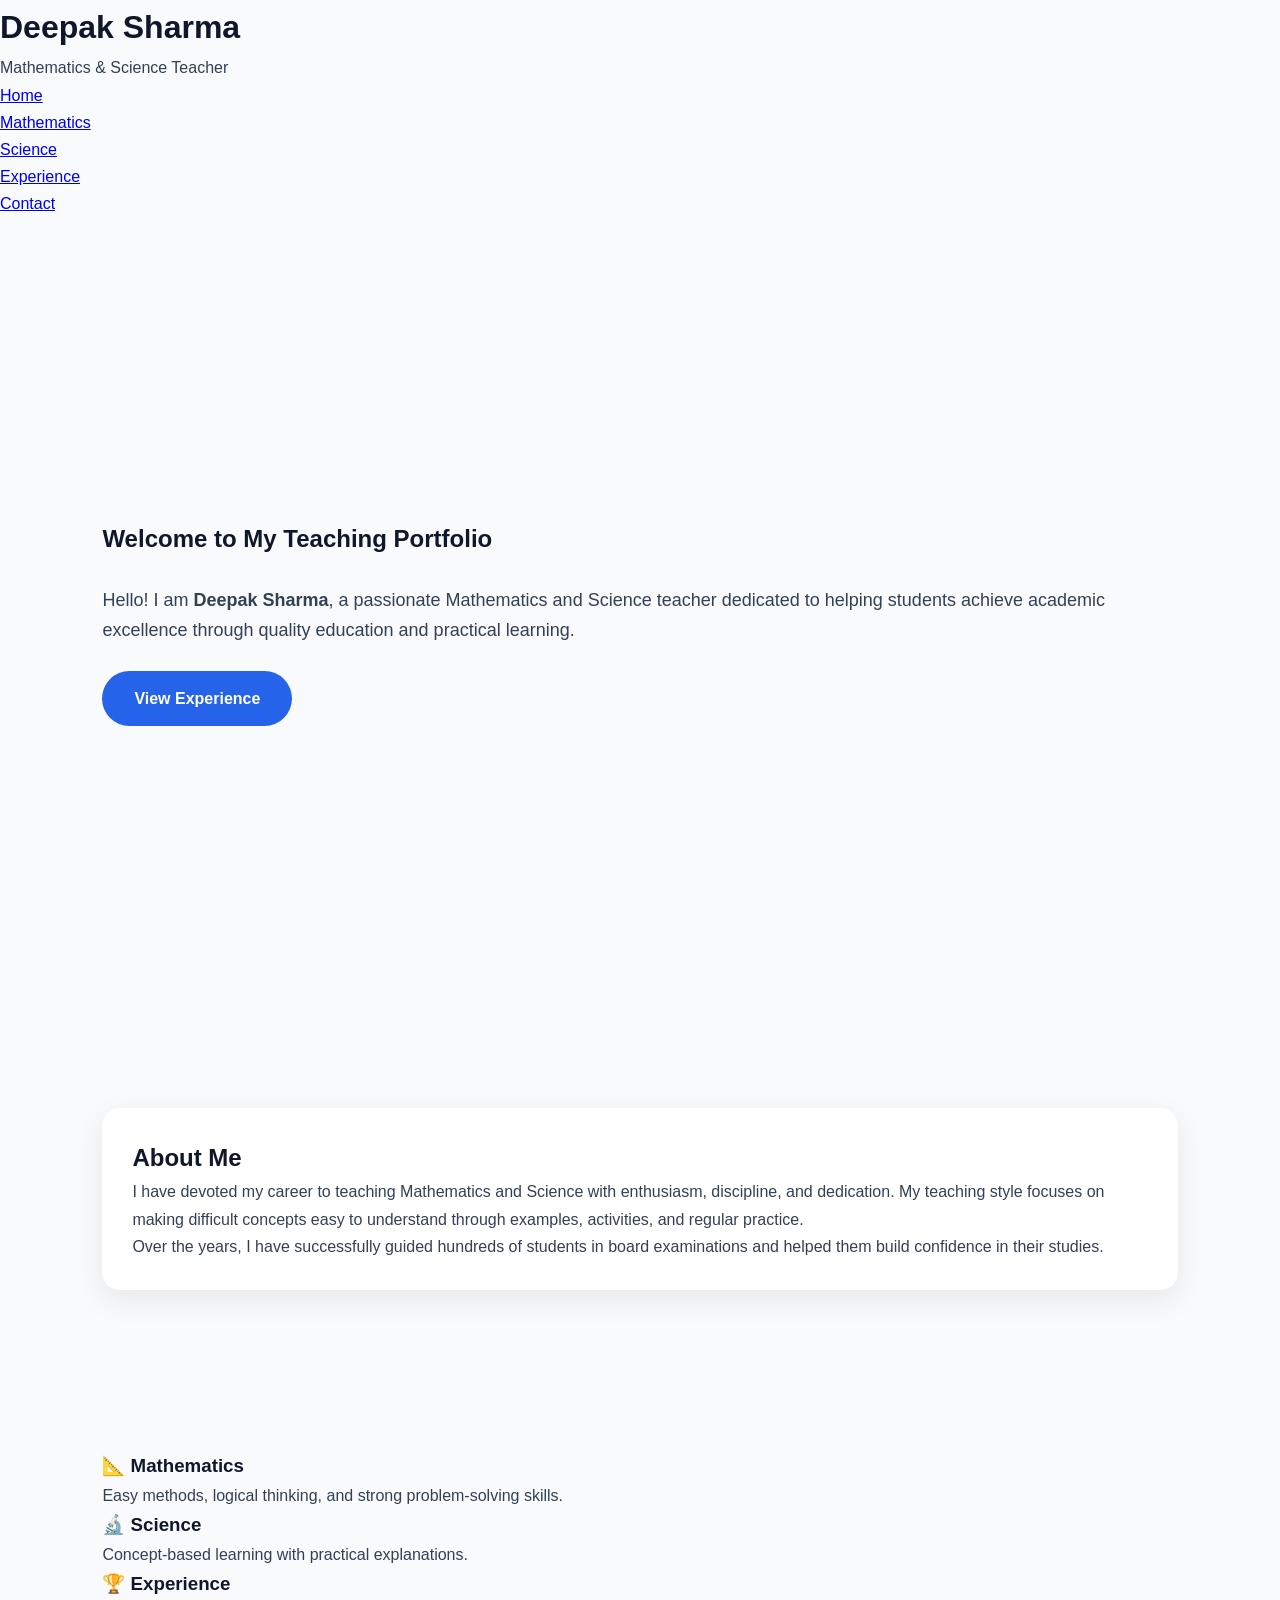
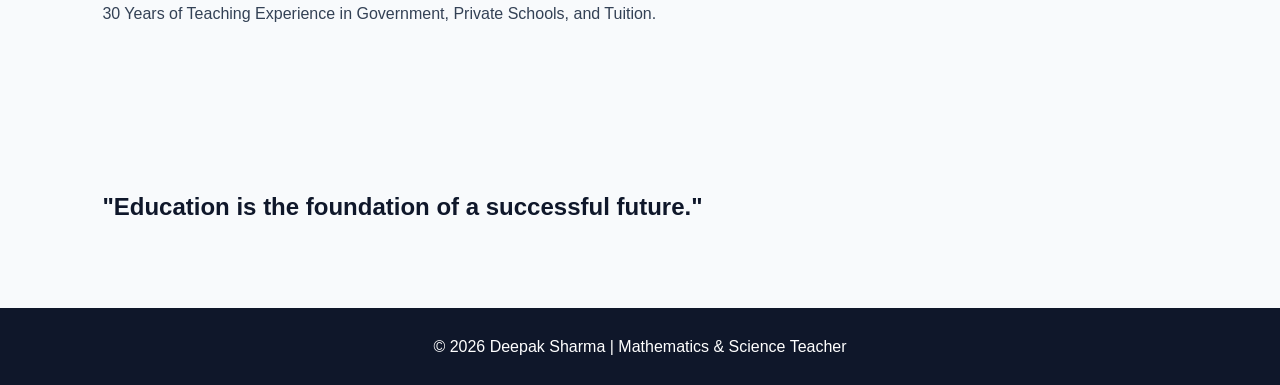
<file: index.html>
<!DOCTYPE html>
<html lang="en">
<head>
    <meta charset="UTF-8">
    <meta name="viewport" content="width=device-width, initial-scale=1.0">
    <title>Deepak Sharma | Home</title>
    <link rel="stylesheet" href="style.css">
</head>
<body>

<header>
    <div class="container">
        <h1>Deepak Sharma</h1>
        <p>Mathematics & Science Teacher</p>
    </div>
</header>

<nav>
    <ul>
        <li><a href="index.html" class="active">Home</a></li>
        <li><a href="maths.html">Mathematics</a></li>
        <li><a href="science.html">Science</a></li>
        <li><a href="experience.html">Experience</a></li>
        <li><a href="contact.html">Contact</a></li>
    </ul>
</nav>

<section class="hero">
    <div class="container">
        <h2>Welcome to My Teaching Portfolio</h2>
        <p>
            Hello! I am <strong>Deepak Sharma</strong>, a passionate Mathematics
            and Science teacher dedicated to helping students achieve academic
            excellence through quality education and practical learning.
        </p>

        <a href="experience.html" class="btn">View Experience</a>
    </div>
</section>

<section class="about container">

    <div class="card">
        <h2>About Me</h2>

        <p>
            I have devoted my career to teaching Mathematics and Science with
            enthusiasm, discipline, and dedication. My teaching style focuses
            on making difficult concepts easy to understand through examples,
            activities, and regular practice.
        </p>

        <p>
            Over the years, I have successfully guided hundreds of students
            in board examinations and helped them build confidence in their
            studies.
        </p>

    </div>

</section>

<section class="highlights container">

    <div class="box">
        <h3>📐 Mathematics</h3>
        <p>Easy methods, logical thinking, and strong problem-solving skills.</p>
    </div>

    <div class="box">
        <h3>🔬 Science</h3>
        <p>Concept-based learning with practical explanations.</p>
    </div>

    <div class="box">
        <h3>🏆 Experience</h3>
        <p>30 Years of Teaching Experience in Government, Private Schools, and Tuition.</p>
    </div>

</section>

<section class="quote">

    <div class="container">
        <h2>"Education is the foundation of a successful future."</h2>
    </div>

</section>

<footer>

    <p>
        © 2026 Deepak Sharma | Mathematics & Science Teacher
    </p>

</footer>

</body>
</html>
</file>
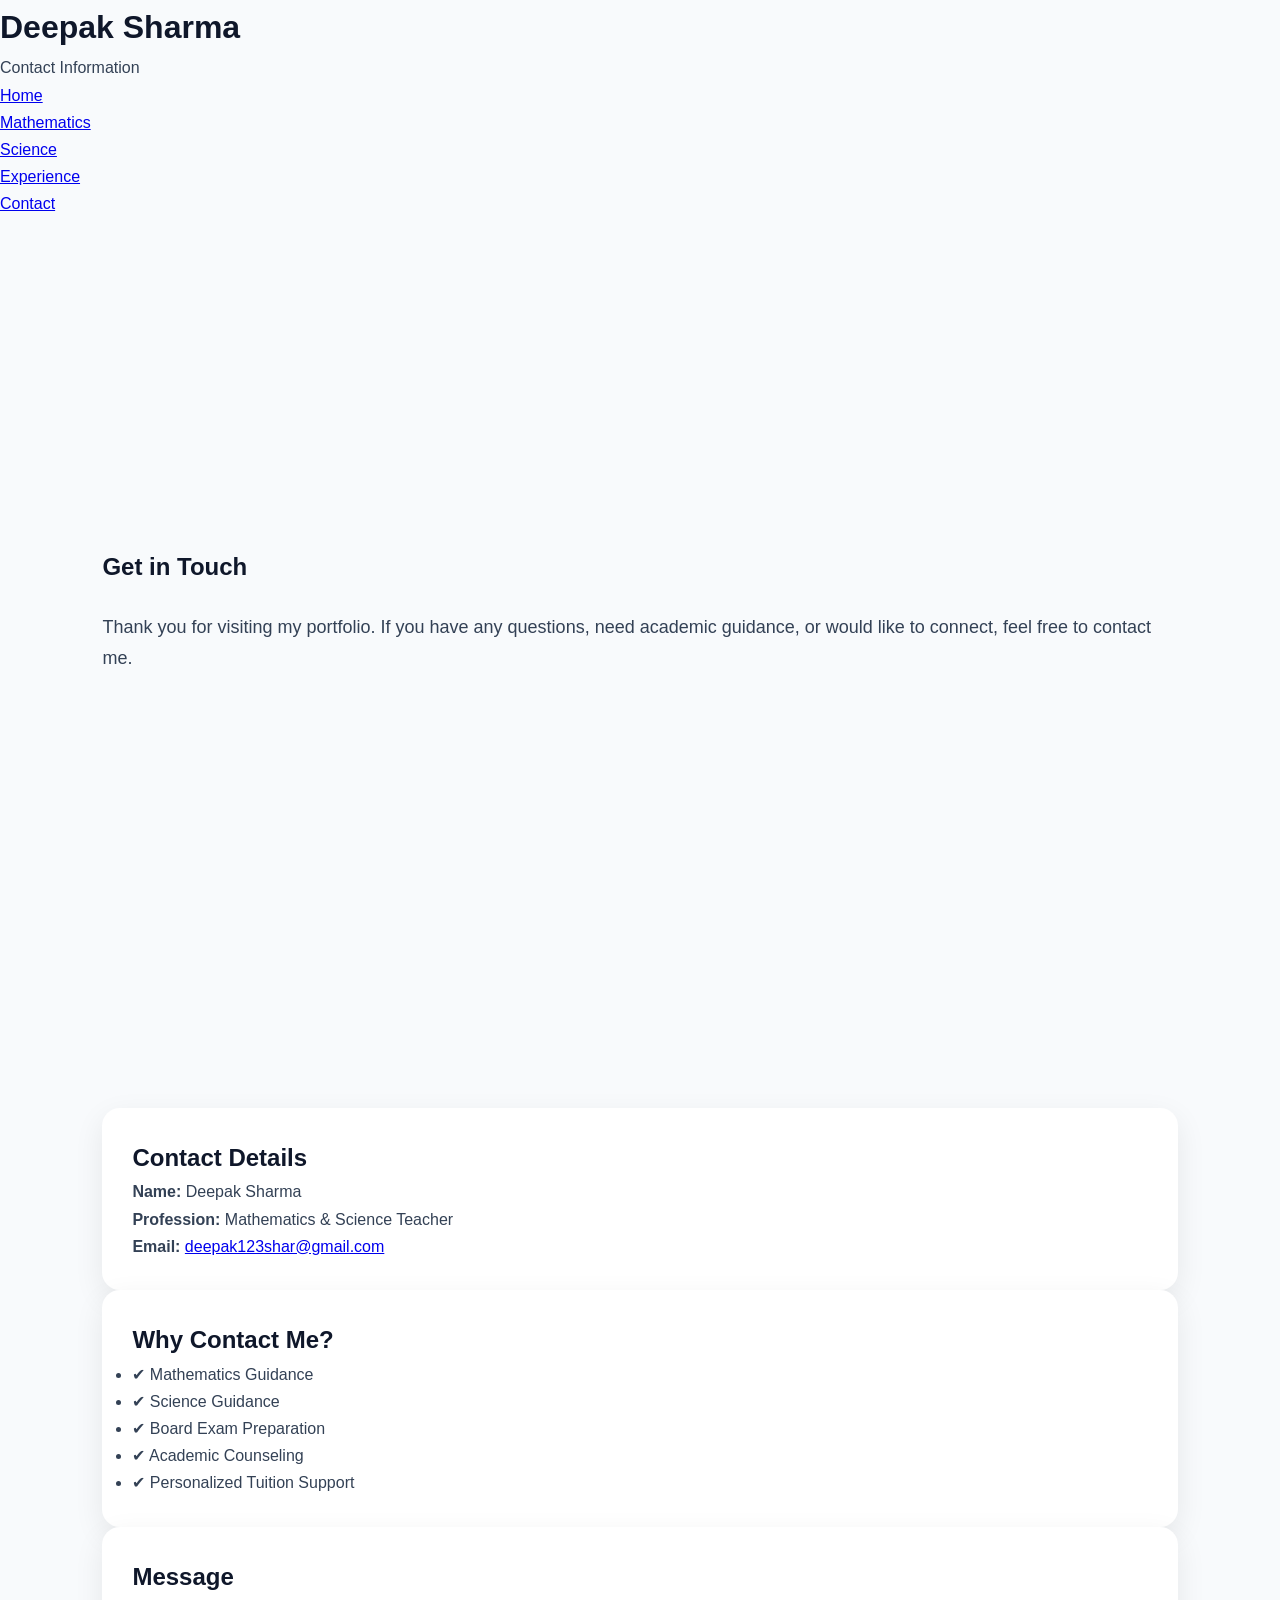
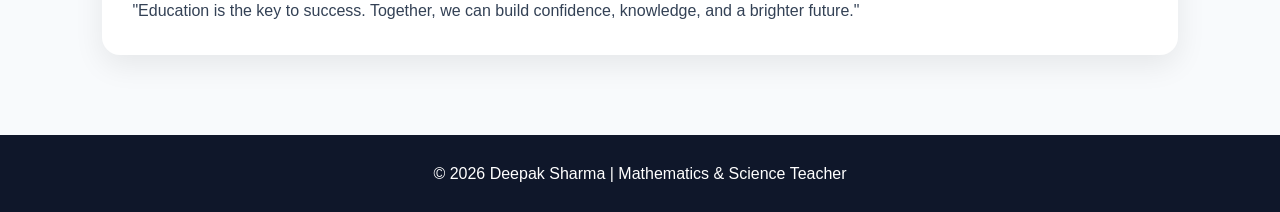
<file: contact.html>
<!DOCTYPE html>
<html lang="en">
<head>
    <meta charset="UTF-8">
    <meta name="viewport" content="width=device-width, initial-scale=1.0">
    <title>Contact | Deepak Sharma</title>
    <link rel="stylesheet" href="style.css">
</head>
<body>

<header>
    <div class="container">
        <h1>Deepak Sharma</h1>
        <p>Contact Information</p>
    </div>
</header>

<nav>
    <ul>
        <li><a href="index.html">Home</a></li>
        <li><a href="maths.html">Mathematics</a></li>
        <li><a href="science.html">Science</a></li>
        <li><a href="experience.html">Experience</a></li>
        <li><a href="contact.html" class="active">Contact</a></li>
    </ul>
</nav>

<section class="hero">
    <div class="container">
        <h2>Get in Touch</h2>
        <p>
            Thank you for visiting my portfolio. If you have any questions,
            need academic guidance, or would like to connect, feel free to contact me.
        </p>
    </div>
</section>

<section class="container">

    <div class="card">
        <h2>Contact Details</h2>

        <p><strong>Name:</strong> Deepak Sharma</p>
        <p><strong>Profession:</strong> Mathematics & Science Teacher</p>
        <p><strong>Email:</strong>
            <a href="mailto:deepak123shar@gmail.com">
                deepak123shar@gmail.com
            </a>
        </p>
    </div>

    <div class="card">
        <h2>Why Contact Me?</h2>

        <ul>
            <li>✔ Mathematics Guidance</li>
            <li>✔ Science Guidance</li>
            <li>✔ Board Exam Preparation</li>
            <li>✔ Academic Counseling</li>
            <li>✔ Personalized Tuition Support</li>
        </ul>
    </div>

    <div class="card">
        <h2>Message</h2>

        <p>
            "Education is the key to success. Together, we can build confidence,
            knowledge, and a brighter future."
        </p>
    </div>

</section>

<footer>
    <p>© 2026 Deepak Sharma | Mathematics & Science Teacher</p>
</footer>

</body>
</html>
</file>
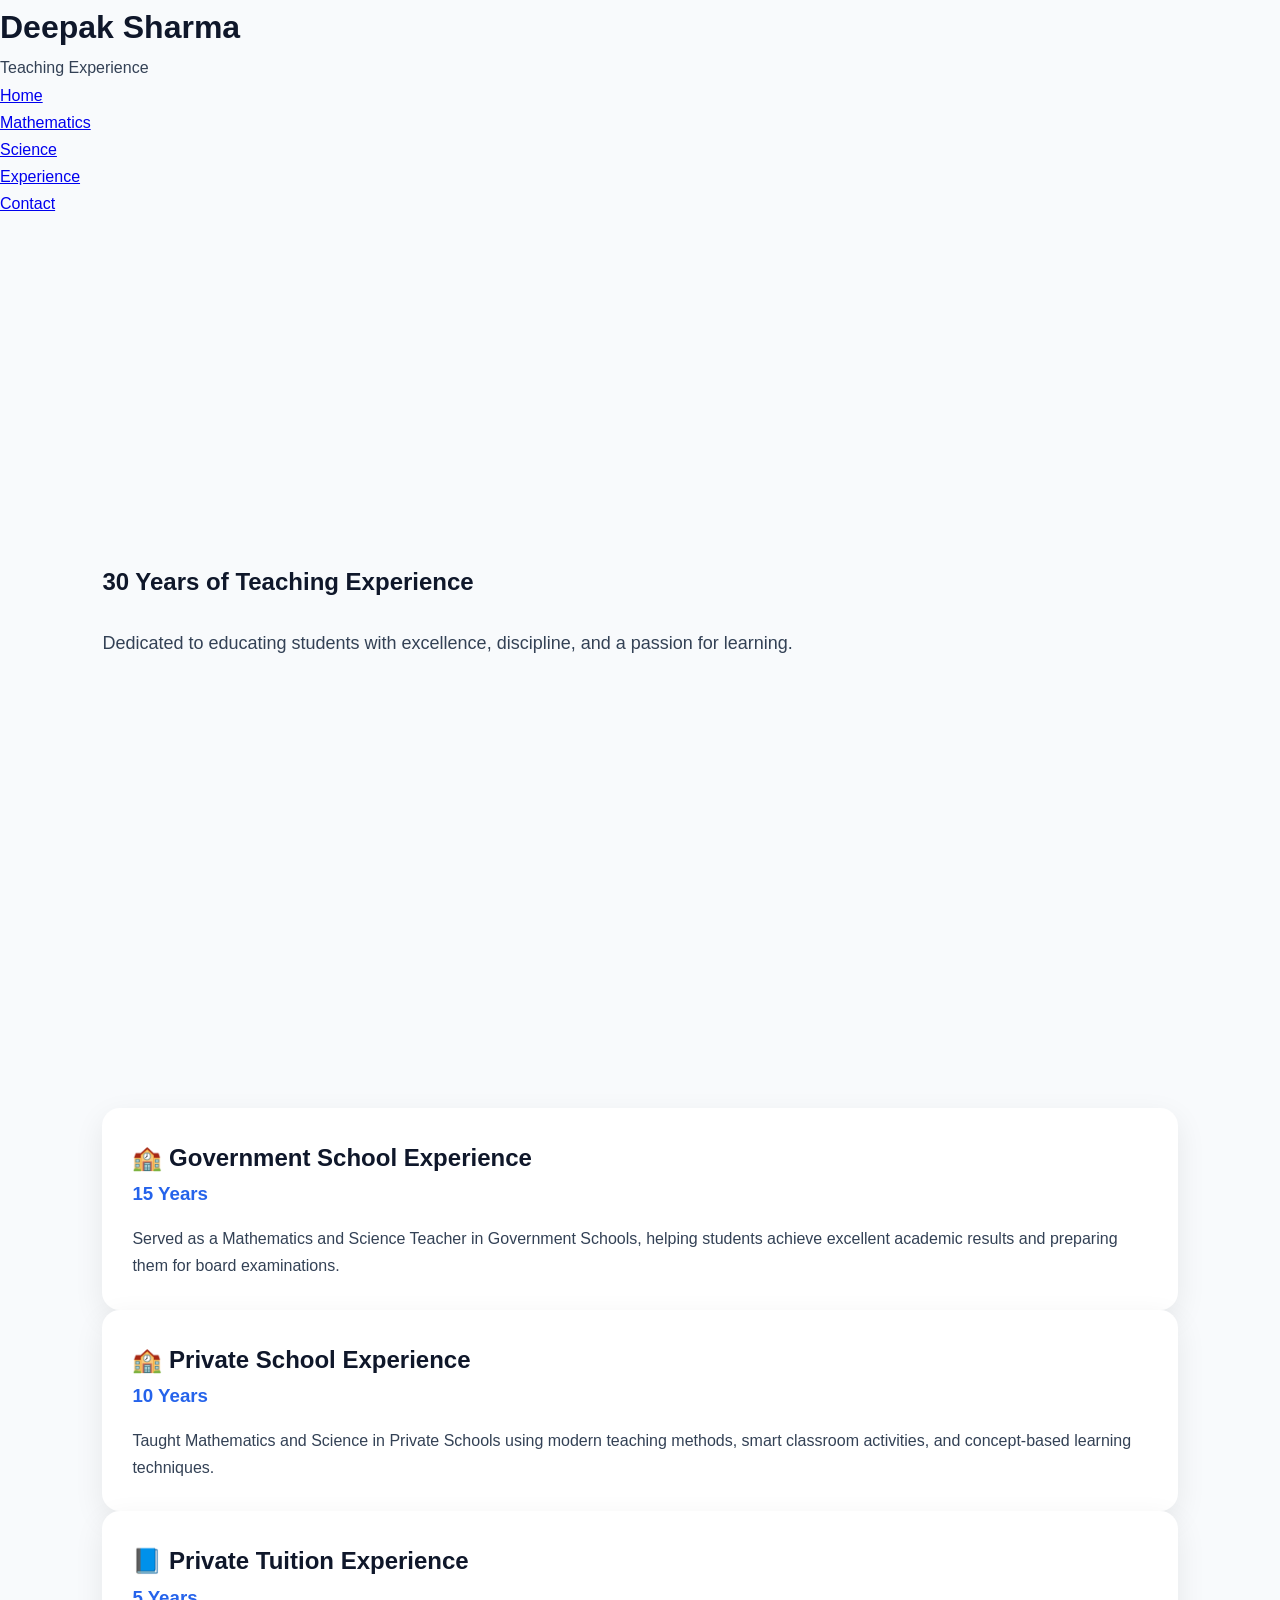
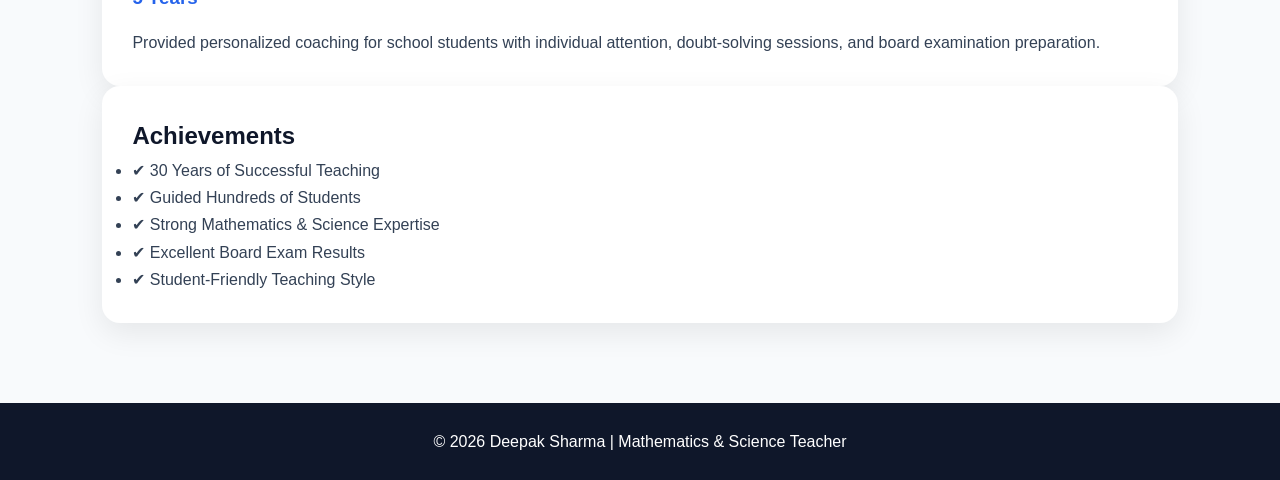
<file: experience.html>
<!DOCTYPE html>
<html lang="en">
<head>
    <meta charset="UTF-8">
    <meta name="viewport" content="width=device-width, initial-scale=1.0">
    <title>Experience | Deepak Sharma</title>
    <link rel="stylesheet" href="style.css">
</head>
<body>

<header>
    <div class="container">
        <h1>Deepak Sharma</h1>
        <p>Teaching Experience</p>
    </div>
</header>

<nav>
    <ul>
        <li><a href="index.html">Home</a></li>
        <li><a href="maths.html">Mathematics</a></li>
        <li><a href="science.html">Science</a></li>
        <li><a href="experience.html" class="active">Experience</a></li>
        <li><a href="contact.html">Contact</a></li>
    </ul>
</nav>

<section class="hero">
    <div class="container">
        <h2>30 Years of Teaching Experience</h2>
        <p>
            Dedicated to educating students with excellence, discipline, and a
            passion for learning.
        </p>
    </div>
</section>

<section class="container">

    <div class="card">
        <h2>🏫 Government School Experience</h2>
        <h3>15 Years</h3>
        <p>
            Served as a Mathematics and Science Teacher in Government Schools,
            helping students achieve excellent academic results and preparing
            them for board examinations.
        </p>
    </div>

    <div class="card">
        <h2>🏫 Private School Experience</h2>
        <h3>10 Years</h3>
        <p>
            Taught Mathematics and Science in Private Schools using modern
            teaching methods, smart classroom activities, and concept-based
            learning techniques.
        </p>
    </div>

    <div class="card">
        <h2>📘 Private Tuition Experience</h2>
        <h3>5 Years</h3>
        <p>
            Provided personalized coaching for school students with individual
            attention, doubt-solving sessions, and board examination
            preparation.
        </p>
    </div>

    <div class="card">
        <h2>Achievements</h2>

        <ul>
            <li>✔ 30 Years of Successful Teaching</li>
            <li>✔ Guided Hundreds of Students</li>
            <li>✔ Strong Mathematics & Science Expertise</li>
            <li>✔ Excellent Board Exam Results</li>
            <li>✔ Student-Friendly Teaching Style</li>
        </ul>
    </div>

</section>

<footer>
    <p>© 2026 Deepak Sharma | Mathematics & Science Teacher</p>
</footer>

</body>
</html>
</file>
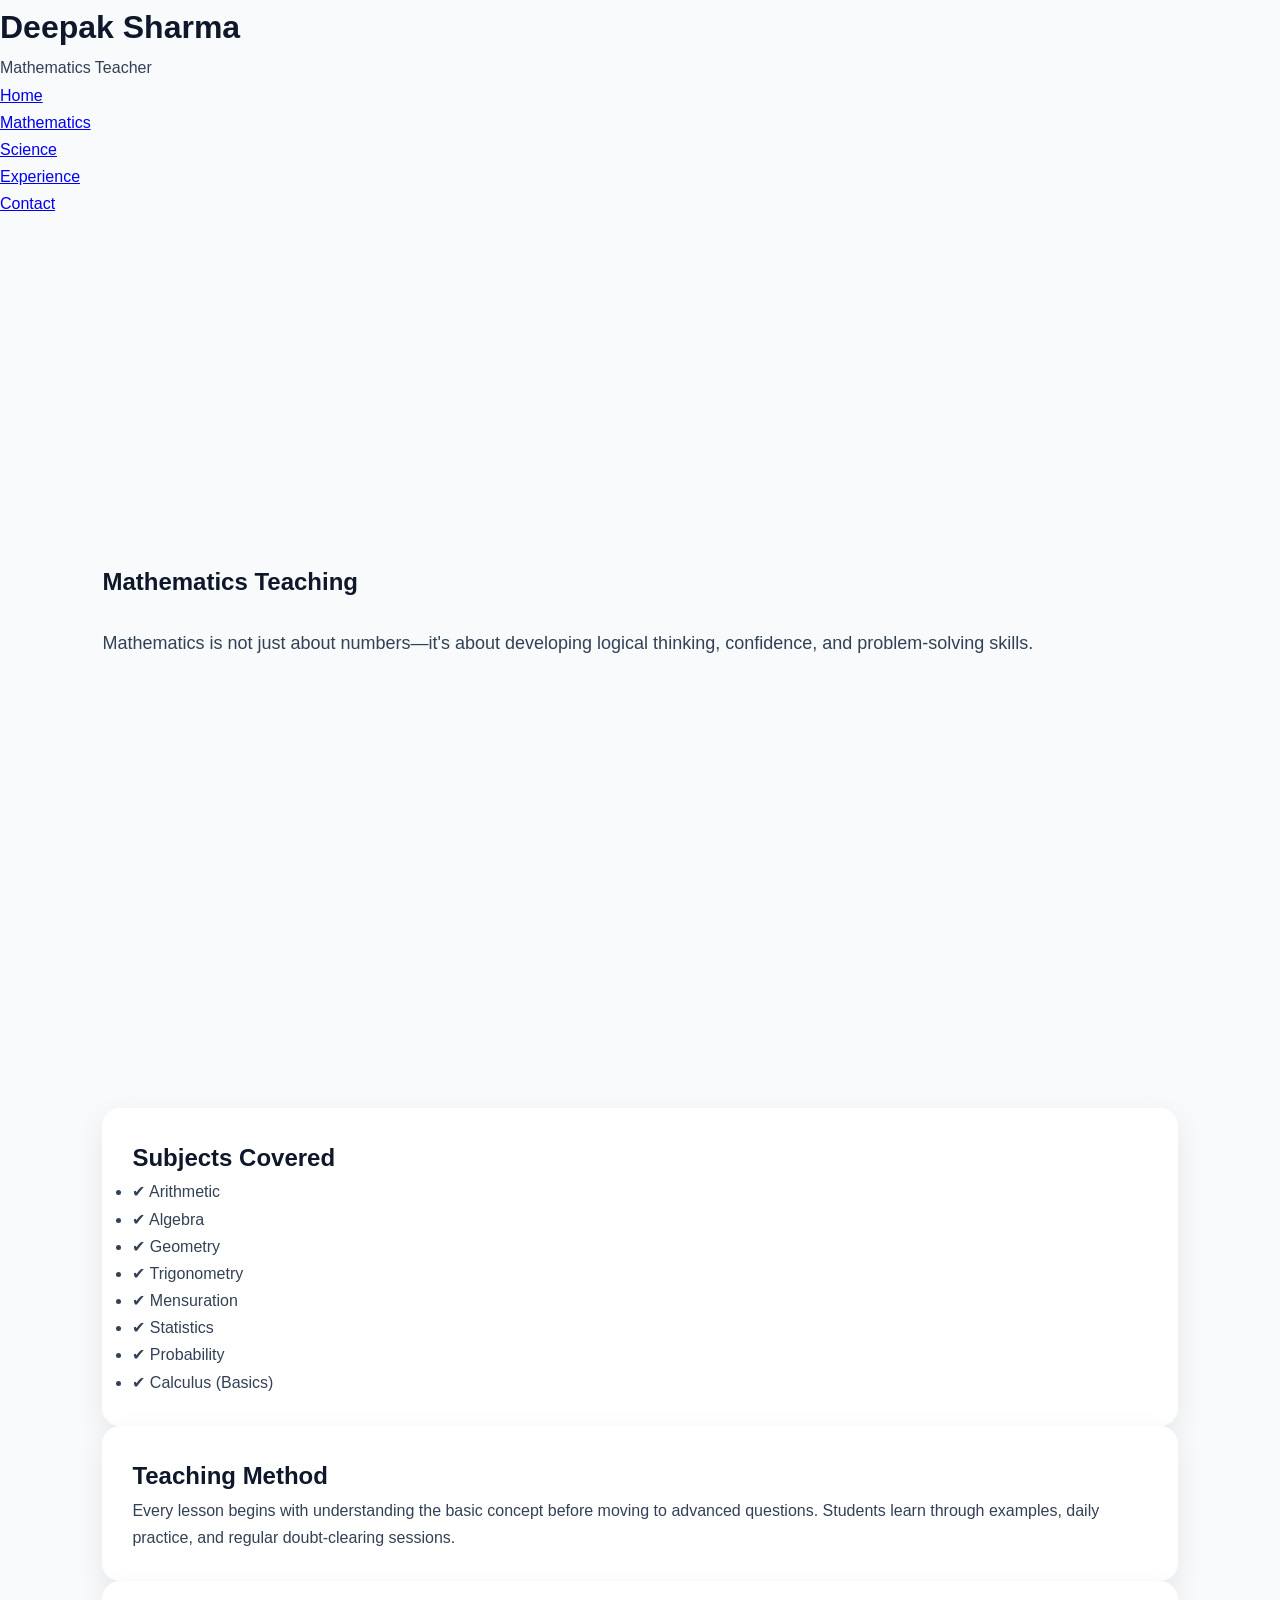
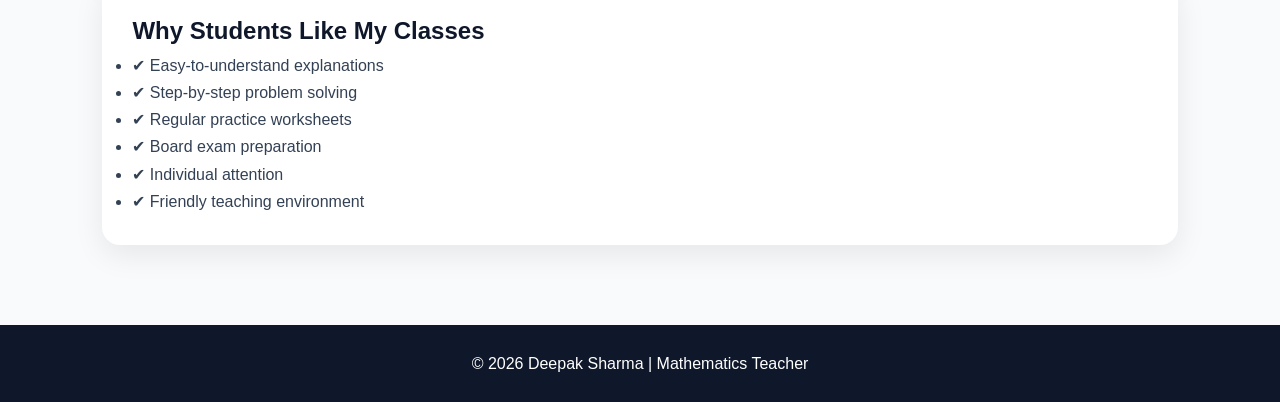
<file: maths.html>
<!DOCTYPE html>
<html lang="en">
<head>
    <meta charset="UTF-8">
    <meta name="viewport" content="width=device-width, initial-scale=1.0">
    <title>Mathematics | Deepak Sharma</title>
    <link rel="stylesheet" href="style.css">
</head>
<body>

<header>
    <div class="container">
        <h1>Deepak Sharma</h1>
        <p>Mathematics Teacher</p>
    </div>
</header>

<nav>
    <ul>
        <li><a href="index.html">Home</a></li>
        <li><a href="maths.html" class="active">Mathematics</a></li>
        <li><a href="science.html">Science</a></li>
        <li><a href="experience.html">Experience</a></li>
        <li><a href="contact.html">Contact</a></li>
    </ul>
</nav>

<section class="hero">
    <div class="container">
        <h2>Mathematics Teaching</h2>
        <p>
            Mathematics is not just about numbers—it's about developing logical thinking,
            confidence, and problem-solving skills.
        </p>
    </div>
</section>

<section class="container">

    <div class="card">
        <h2>Subjects Covered</h2>

        <ul>
            <li>✔ Arithmetic</li>
            <li>✔ Algebra</li>
            <li>✔ Geometry</li>
            <li>✔ Trigonometry</li>
            <li>✔ Mensuration</li>
            <li>✔ Statistics</li>
            <li>✔ Probability</li>
            <li>✔ Calculus (Basics)</li>
        </ul>
    </div>

    <div class="card">
        <h2>Teaching Method</h2>

        <p>
            Every lesson begins with understanding the basic concept before moving
            to advanced questions. Students learn through examples, daily practice,
            and regular doubt-clearing sessions.
        </p>
    </div>

    <div class="card">
        <h2>Why Students Like My Classes</h2>

        <ul>
            <li>✔ Easy-to-understand explanations</li>
            <li>✔ Step-by-step problem solving</li>
            <li>✔ Regular practice worksheets</li>
            <li>✔ Board exam preparation</li>
            <li>✔ Individual attention</li>
            <li>✔ Friendly teaching environment</li>
        </ul>
    </div>

</section>

<footer>
    <p>© 2026 Deepak Sharma | Mathematics Teacher</p>
</footer>

</body>
</html>
</file>
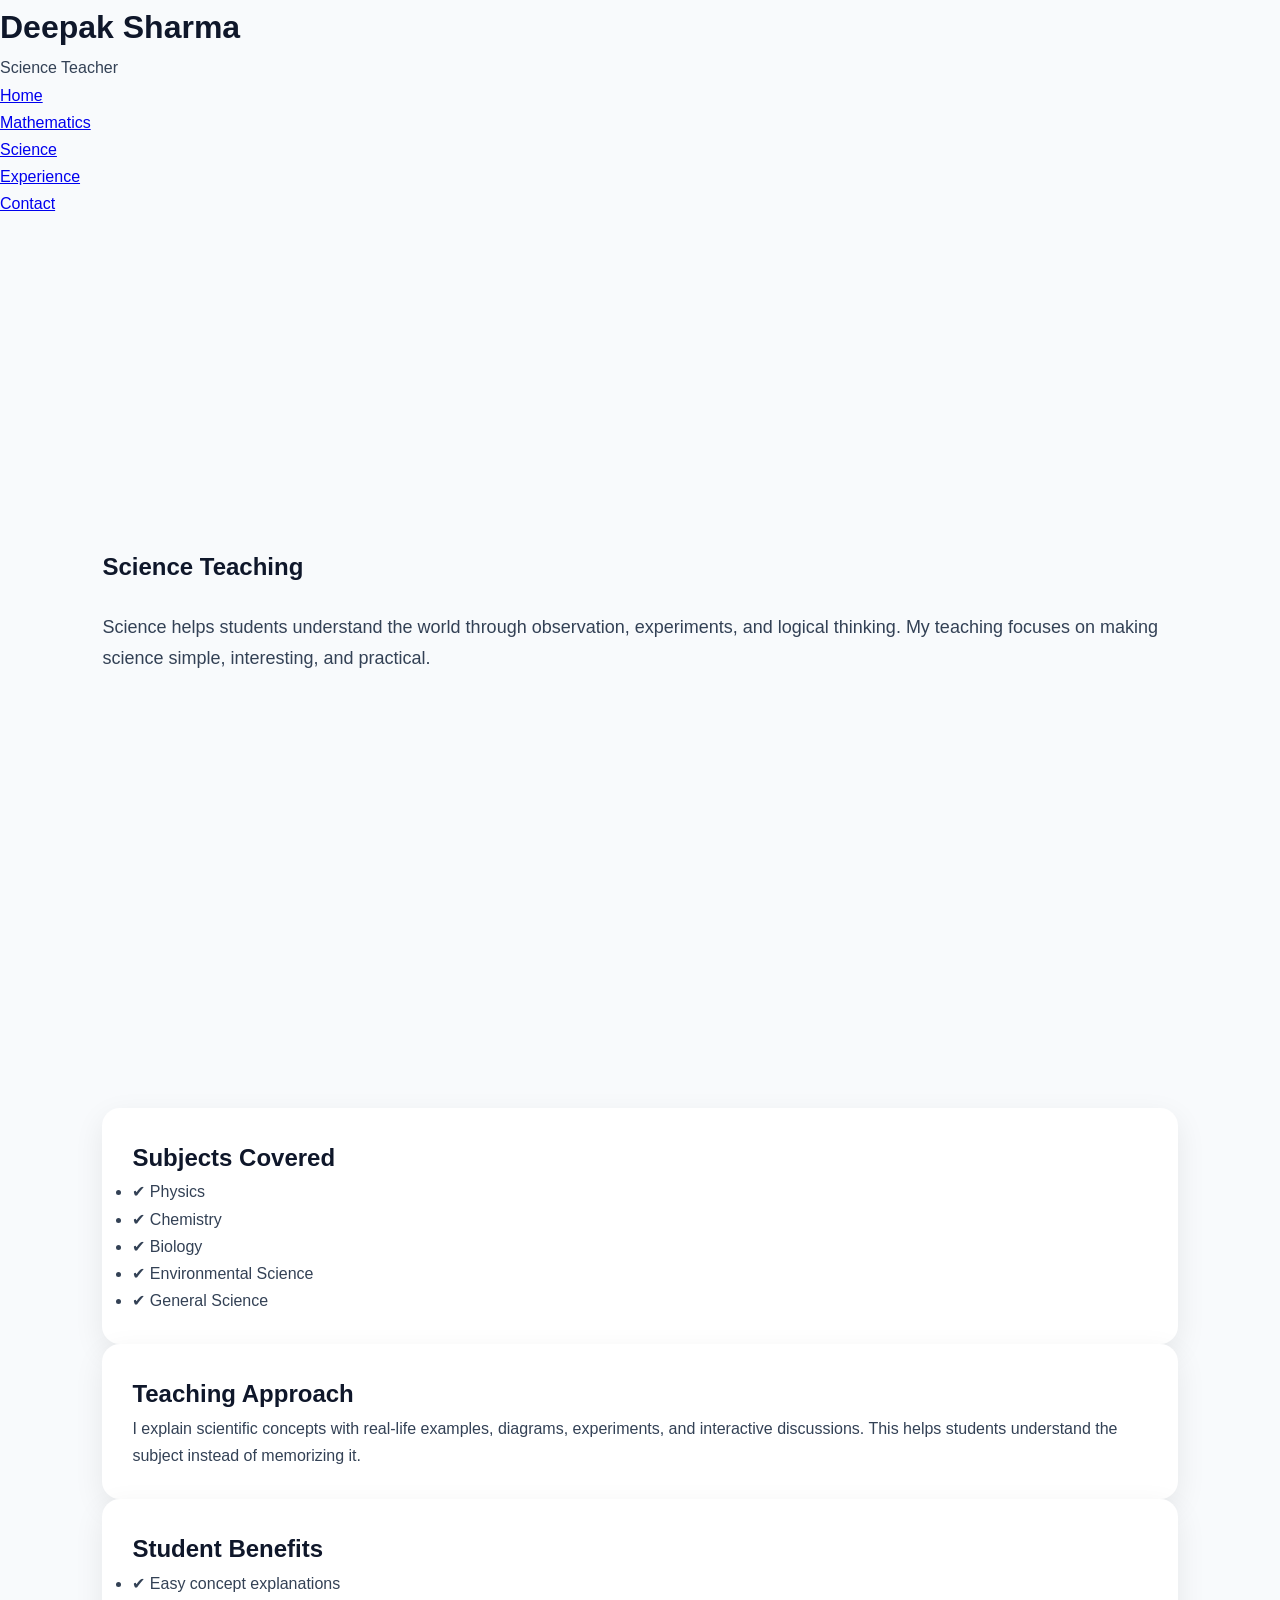
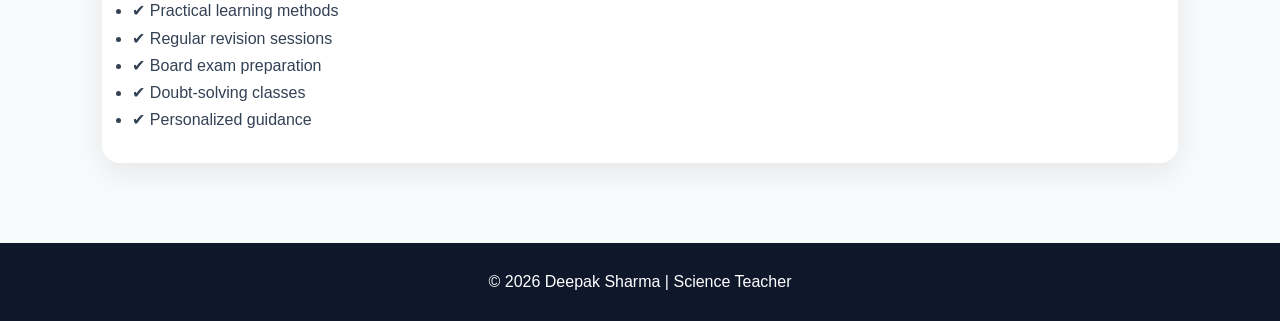
<file: science.html>
<!DOCTYPE html>
<html lang="en">
<head>
    <meta charset="UTF-8">
    <meta name="viewport" content="width=device-width, initial-scale=1.0">
    <title>Science | Deepak Sharma</title>
    <link rel="stylesheet" href="style.css">
</head>
<body>

<header>
    <div class="container">
        <h1>Deepak Sharma</h1>
        <p>Science Teacher</p>
    </div>
</header>

<nav>
    <ul>
        <li><a href="index.html">Home</a></li>
        <li><a href="maths.html">Mathematics</a></li>
        <li><a href="science.html" class="active">Science</a></li>
        <li><a href="experience.html">Experience</a></li>
        <li><a href="contact.html">Contact</a></li>
    </ul>
</nav>

<section class="hero">
    <div class="container">
        <h2>Science Teaching</h2>
        <p>
            Science helps students understand the world through observation,
            experiments, and logical thinking. My teaching focuses on making
            science simple, interesting, and practical.
        </p>
    </div>
</section>

<section class="container">

    <div class="card">
        <h2>Subjects Covered</h2>

        <ul>
            <li>✔ Physics</li>
            <li>✔ Chemistry</li>
            <li>✔ Biology</li>
            <li>✔ Environmental Science</li>
            <li>✔ General Science</li>
        </ul>
    </div>

    <div class="card">
        <h2>Teaching Approach</h2>

        <p>
            I explain scientific concepts with real-life examples, diagrams,
            experiments, and interactive discussions. This helps students
            understand the subject instead of memorizing it.
        </p>
    </div>

    <div class="card">
        <h2>Student Benefits</h2>

        <ul>
            <li>✔ Easy concept explanations</li>
            <li>✔ Practical learning methods</li>
            <li>✔ Regular revision sessions</li>
            <li>✔ Board exam preparation</li>
            <li>✔ Doubt-solving classes</li>
            <li>✔ Personalized guidance</li>
        </ul>
    </div>

</section>

<footer>
    <p>© 2026 Deepak Sharma | Science Teacher</p>
</footer>

</body>
</html>
</file>
<file: style.css>
/* =========================
   Teacher Portfolio CSS
   Modern Professional Style
========================= */

:root {
    --primary: #2563eb;
    --secondary: #0f172a;
    --accent: #38bdf8;
    --light: #f8fafc;
    --white: #ffffff;
    --text: #334155;
    --shadow: 0 10px 30px rgba(0,0,0,0.08);
    --radius: 18px;
}

* {
    margin: 0;
    padding: 0;
    box-sizing: border-box;
    scroll-behavior: smooth;
}

body {
    font-family: 'Inter', sans-serif;
    background: var(--light);
    color: var(--text);
    line-height: 1.7;
}

h1,h2,h3,h4 {
    font-family: 'Poppins', sans-serif;
    color: var(--secondary);
}


/* Navbar */

.navbar {
    width: 100%;
    padding: 20px 8%;
    display: flex;
    justify-content: space-between;
    align-items: center;
    background: white;
    box-shadow: var(--shadow);
    position: sticky;
    top: 0;
    z-index: 100;
}

.logo {
    font-size: 28px;
    font-weight: 800;
    color: var(--primary);
}

.nav-links {
    display: flex;
    gap: 30px;
}

.nav-links a {
    text-decoration: none;
    color: var(--secondary);
    font-weight: 600;
    transition: .3s;
}

.nav-links a:hover {
    color: var(--primary);
}


/* Hero Section */

.hero {
    min-height: 90vh;
    padding: 80px 8%;
    display: flex;
    align-items: center;
    justify-content: space-between;
    gap: 40px;
}

.hero-text {
    max-width: 600px;
}

.hero h1 {
    font-size: clamp(40px,5vw,65px);
    font-weight: 800;
}

.hero h1 span {
    color: var(--primary);
}

.hero p {
    margin: 25px 0;
    font-size: 18px;
}


.btn {
    display: inline-block;
    padding: 14px 32px;
    background: var(--primary);
    color:white;
    border-radius:50px;
    text-decoration:none;
    font-weight:600;
    transition:.3s;
}

.btn:hover {
    transform: translateY(-5px);
    background:#1d4ed8;
}


/* Profile Image */

.profile img {
    width:350px;
    height:350px;
    object-fit:cover;
    border-radius:50%;
    border:8px solid white;
    box-shadow:var(--shadow);
}


/* Sections */

section {
    padding:80px 8%;
}

.section-title {
    text-align:center;
    margin-bottom:50px;
}

.section-title h2 {
    font-size:40px;
}


/* Cards */

.card-container {
    display:grid;
    grid-template-columns:repeat(auto-fit,minmax(260px,1fr));
    gap:30px;
}

.card {
    background:white;
    padding:30px;
    border-radius:var(--radius);
    box-shadow:var(--shadow);
    transition:.3s;
}

.card:hover {
    transform:translateY(-10px);
}

.card h3 {
    color:var(--primary);
    margin-bottom:15px;
}


/* Skills */

.skill {
    margin-bottom:20px;
}

.skill span {
    font-weight:600;
}

.progress {
    height:10px;
    background:#e2e8f0;
    border-radius:20px;
    overflow:hidden;
    margin-top:8px;
}

.progress div {
    height:100%;
    background:linear-gradient(90deg,var(--primary),var(--accent));
}


/* Contact */

.contact-box {
    background:white;
    padding:40px;
    border-radius:var(--radius);
    box-shadow:var(--shadow);
    text-align:center;
}


/* Footer */

footer {
    background:var(--secondary);
    color:white;
    text-align:center;
    padding:25px;
}


/* Animation */

.fade {
    animation:fadeUp 1s ease;
}

@keyframes fadeUp {
    from {
        opacity:0;
        transform:translateY(30px);
    }
    to {
        opacity:1;
        transform:translateY(0);
    }
}


/* Responsive */

@media(max-width:768px){

    .navbar {
        flex-direction:column;
        gap:20px;
    }

    .nav-links {
        flex-wrap:wrap;
        justify-content:center;
    }

    .hero {
        flex-direction:column-reverse;
        text-align:center;
    }

    .profile img {
        width:250px;
        height:250px;
    }

    .section-title h2 {
        font-size:32px;
    }
}
</file>
